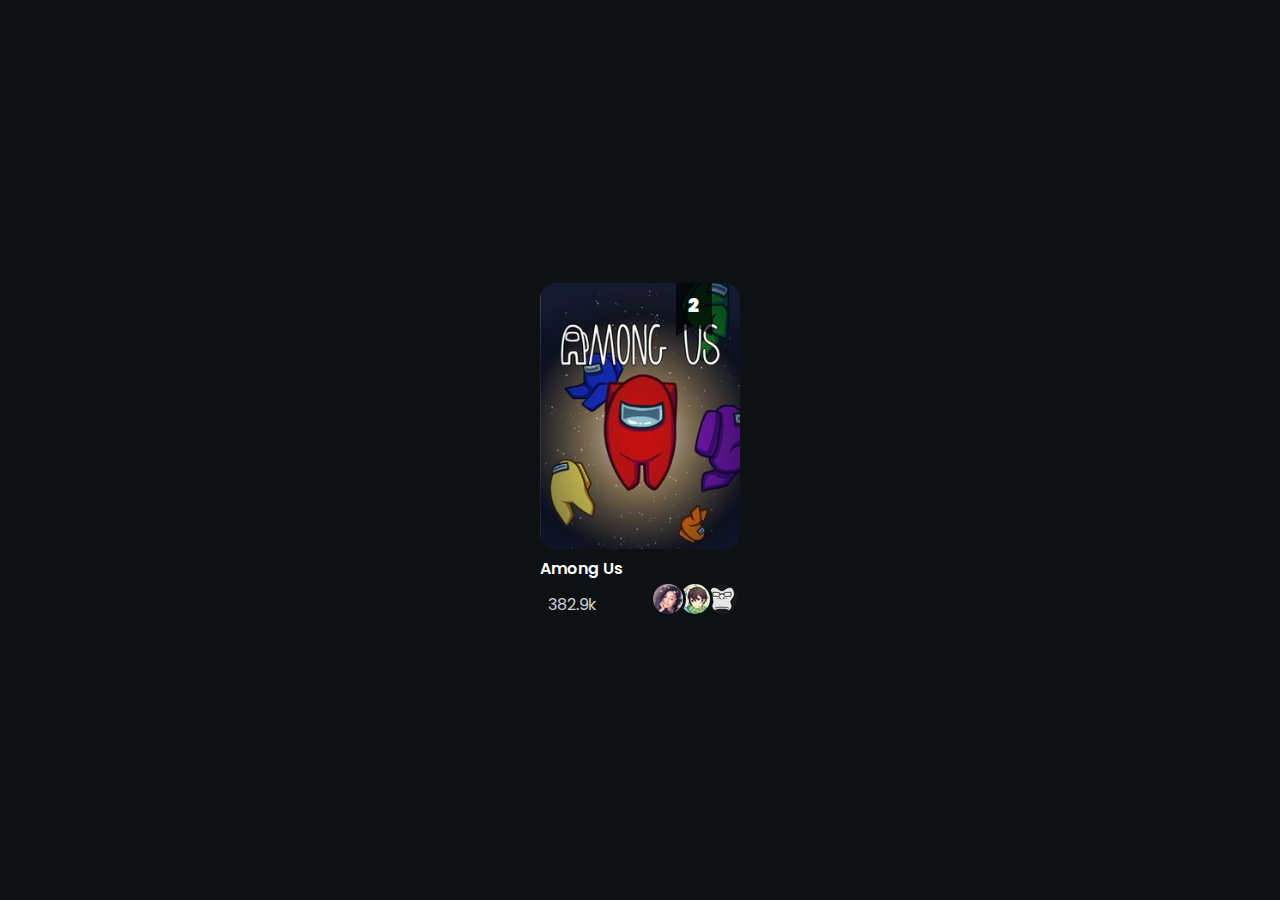
<file: index.html>
<!DOCTYPE html>
<html lang="en">
<head>
  <meta charset="UTF-8">
  <meta name="viewport" content="width=device-width, initial-scale=1.0">
  <link rel="stylesheet" href="https://cdnjs.cloudflare.com/ajax/libs/font-awesome/5.15.1/css/all.min.css" integrity="sha512-+4zCK9k+qNFUR5X+cKL9EIR+ZOhtIloNl9GIKS57V1MyNsYpYcUrUeQc9vNfzsWfV28IaLL3i96P9sdNyeRssA==" crossorigin="anonymous" />
  <link rel="stylesheet" href="app.css">
  <title>Popdog Card</title>
</head>
<body>
  <div class="game">
    <div class="rank">2</div>
    <div class="front">
      <img src="./images/among-us.jpg" alt="Among Us" class="game-img">
      <h3 class="name">Among Us</h3>
      <div class="stats">
        <p class="viewers"><i class="fas fa-user"></i>382.9k</p>
        <div class="popular-streamers">
          <img src="./images/user-1.png" alt="" class="streamer-img">
          <img src="./images/user-2.png" alt="" class="streamer-img">
          <img src="./images/user-3.png" alt="" class="streamer-img">
        </div>
      </div>
    </div>

    <div class="back">
      <h3 class="inner-name">Among Us</h3>

      <div class="more-stats">
        <div class="stat">
          <div>136.3k</div><div class="muted">Watching</div>
        </div>

        <div class="stat">
          <div>2,570</div><div class="muted">Streams</div>
        </div>
      </div>

      <a href="" class="btn">See more streams</a>

      <div class="streamers">
        <div class="streamer-stats">
          <span style="background-image: url(./images/user-1.png)" class="inner-streamer-img">
            <div class="play">
              <i class="fas fa-play"></i>
              <div class="pulse"></div>
            </div>
          </span>
          <span class="streamer-id">iBrawl</span>
          <span class="number">38.8k</span>
        </div>
        <div class="streamer-stats">
          <span style="background-image: url(./images/user-2.png)" class="inner-streamer-img">
            <div class="play">
              <i class="fas fa-play"></i>
              <div class="pulse"></div>
            </div>
          </span>
          <span class="streamer-id">Gaules Sa</span>
          <span class="number">9,961</span>
        </div>
        <div class="streamer-stats">
          <span style="background-image: url(./images/user-3.png)" class="inner-streamer-img">
            <div class="play">
              <i class="fas fa-play"></i>
              <div class="pulse"></div>
            </div>
          </span>
          <span class="streamer-id">uzra</span> 
          <span class="number">5,386</span>
        </div>
      </div>
    </div>
    <div class="background"></div>
  </div>
</body>
</html>
</file>
<file: app.css>
@import url("https://fonts.googleapis.com/css2?family=Poppins:wght@400;500;600;900&display=swap");

* {
  margin: 0;
  padding: 0;
  box-sizing: border-box;
}

body {
  min-height: 100vh;
  background-color: #0d1113;
  color: #fff;
  font-family: "Poppins", Arial, Helvetica, sans-serif;
  display: flex;
}

.game {
  margin: auto;
  position: relative;
  width: 18rem;
  cursor: pointer;
  max-height: 440px;
}

.front {
  width: 12.5rem;
  margin: 0 auto;
}

.game-img {
  border-radius: 1rem;
  width: 100%;
}

.stats {
  display: flex;
  justify-content: space-between;
  align-items: flex-end;
  color: rgb(209, 209, 209);
}

.popular-streamers {
  display: flex;
  justify-content: center;
}

.streamer-img {
  border-radius: 50%;
  border: 3px solid #0d1113;
  background-color: #0d1113;
}

.streamer-img:first-of-type {
  transform: translateX(50%);
  z-index: 1;
}

.streamer-img:nth-of-type(2) {
  transform: translateX(25%);
}

.rank {
  background-color: rgba(0, 0, 0, 0.7);
  position: absolute;
  top: 0;
  right: 25%;
  padding: 0.5rem 0.75rem 1rem 0.75rem;
  clip-path: polygon(0 0, 100% 0, 100% 100%, 50% 80%, 0 100%);
  font-weight: 900;
  font-size: 1.2rem;
  transition: transform 200ms linear;
  z-index: 1;
}

h3 {
  font-size: 1rem;
  font-weight: 600;
}

i {
  margin-right: 0.5rem;
}

.background {
  position: absolute;
  width: 100%;
  height: 100%;
  top: 0;
  left: 0;
  background-color: #1b2022;
  z-index: -1;
  transform: scale(0.6, 0.8);
  border-radius: 1.25rem;
  opacity: 0;
}

.back {
  display: none;
  flex-direction: column;
  align-items: center;
  padding: 0 2rem;
  transform: translateY(-45%);
}

.inner-streamer-img {
  background-size: cover;
  background-repeat: no-repeat;
  border-radius: 50%;
  width: 35px;
  height: 35px;
  transition: transform 150ms ease;
}

.play {
  opacity: 0;
  background-color: rgb(255, 56, 56);
  width: 100%;
  height: 100%;
  border-radius: 50%;
  position: relative;
}

.pulse {
  position: absolute;
  top: calc(50% - 1rem);
  left: calc(50% - 1rem);
  width: 2rem;
  height: 2rem;
  border-radius: 50%;
  background-color: rgb(255, 93, 120);
  z-index: -1;
}

.play i {
  font-size: 0.65rem;
  color: white;
  margin: 50%;
  transform: translate(-40%, -45%);
}

.streamer-stats:hover .play {
  opacity: 1;
}

.streamer-stats:hover .pulse {
  animation: pulsing 1000ms ease-in-out infinite;
}

.streamer-stats:hover > .inner-streamer-img {
  transform: translateY(-7px);
}

.play:hover {
  background-color: red;
}

.inner-name {
  margin-top: 0.6rem;
}

.more-stats {
  margin: 1.5em 0;
  display: flex;
  justify-content: space-between;
}

.stat {
  padding: 0 1.25rem;
  text-align: center;
}

.stat:nth-of-type(1) {
  border-right: 2px solid #555;
}

.muted {
  color: #999;
}

.btn {
  text-decoration: none;
  padding: 0.35rem 1rem;
  margin-bottom: 1.25rem;
  font-size: 0.85rem;
  color: #fff;
  background-color: #3a86f9;
  border-radius: 1.2rem;
  cursor: pointer;
}

.btn:hover {
  box-shadow: rgba(0, 0, 0, 0.75) 0px 4px 4px;
  background-color: #1c74f8;
}

.streamers {
  margin-top: 0.5rem;
  display: flex;
  justify-content: space-around;
  width: 100%;
}

.streamer-stats {
  display: flex;
  flex-direction: column;
  align-items: center;
}

.streamer-id {
  margin-top: 0.125rem;
  font-size: 0.7rem;
  font-weight: 600;
}

.number {
  font-size: 0.8rem;
  font-weight: 400;
}

@keyframes gameName {
  from {
    opacity: 0;
  }

  to {
    opacity: 1;
  }
}

@keyframes pulsing {
  from {
    transform: scale(1);
    opacity: 1;
  }
  to {
    transform: scale(1.4);
    opacity: 0;
  }
}

.game-img,
.background {
  transition: transform 100ms linear;
}

.game:hover .background {
  opacity: 1;
}

.game:hover .front > *:not(.game-img) {
  display: none;
}

.game:hover .front > .stats {
  opacity: 0;
}

.game:hover .front > .game-img {
  transform: translateY(-30%) scale(0.75);
}

.game:hover .rank {
  transform: translateX(125%);
  opacity: 1;
}

.game:hover .back {
  display: flex;
}

.game:hover .background {
  transform: scale(1);
}

.game:hover .back {
  animation: gameName 350ms linear;
}
</file>
